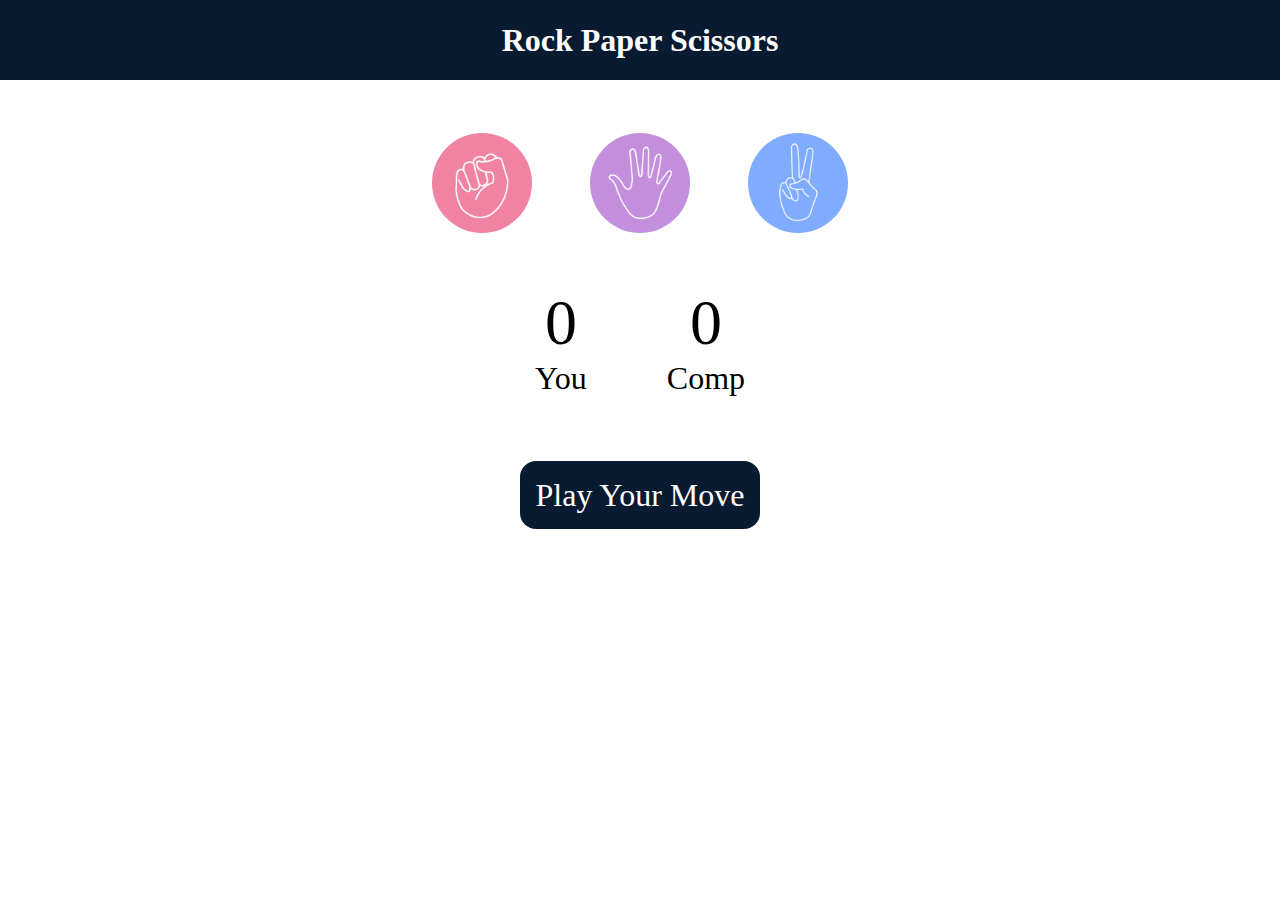
<file: ApnaCollege-rock-paper-scissors/index.html>
<!DOCTYPE html>
<html lang="en">

<head>
    <meta charset="UTF-8">
    <meta name="viewport" content="width=device-width, initial-scale=1.0">
    <link rel="stylesheet" href="style.css">
    <title>R-P-C</title>
</head>

<body>
    <h1>Rock Paper Scissors</h1>
    <!-- game -->
    <div class="choices">
        <div class="choice" id="rock">
            <img src="./images/rock.png" alt="rock-img">
        </div>
        <div class="choice" id="paper">
            <img src="./images/paper.png" alt="paper-img">
        </div>
        <div class="choice" id="scissors">
            <img src="./images/scissors.png" alt="scissors-img">
        </div>
    </div>

    <!-- Score Board -->
    <div class="score-board">
        <div class="score">
            <p id="user-score">0</p>
            <p>You</p>
        </div>
        <div class="score">
            <p id="comp-score">0</p>
            <p>Comp</p>
        </div>
    </div>

    <div class="msg-container">
        <p id="msg">Play Your Move</p>
    </div>
    <script src="app.js"></script>
</body>

</html>
</file>
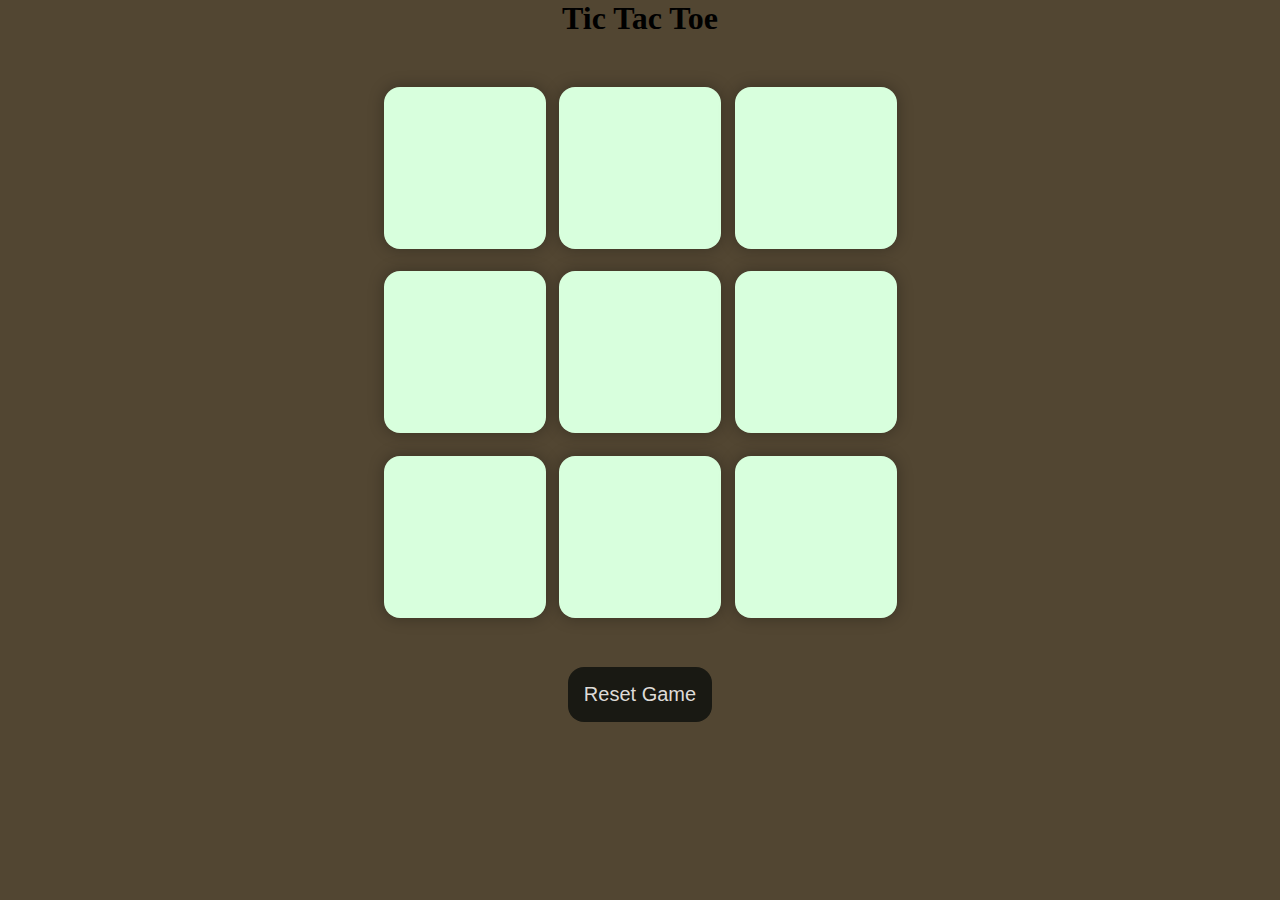
<file: ApnaCollege-Tic-Tac-Toe/index.html>
<!DOCTYPE html>
<html lang="en">
  <head>
    <meta charset="UTF-8" />
    <meta name="viewport" content="width=device-width, initial-scale=1.0" />
    <title>Tic-Tac-Toe Game</title>
    <link rel="stylesheet" href="style.css" />
  </head>
  <body>
    <div class="msg-container hide">
      <p id="msg">Winner</p>
      <button id="new-btn">New Game</button>
    </div>
    <main>
      <h1>Tic Tac Toe</h1>
      <div class="container">
        <div class="game">
          <button class="box"></button>
          <button class="box"></button>
          <button class="box"></button>
          <button class="box"></button>
          <button class="box"></button>
          <button class="box"></button>
          <button class="box"></button>
          <button class="box"></button>
          <button class="box"></button>
        </div>
      </div>
      <button id="reset-btn">Reset Game</button>
    </main>
    <script src="app.js"></script>
  </body>
</html>
</file>
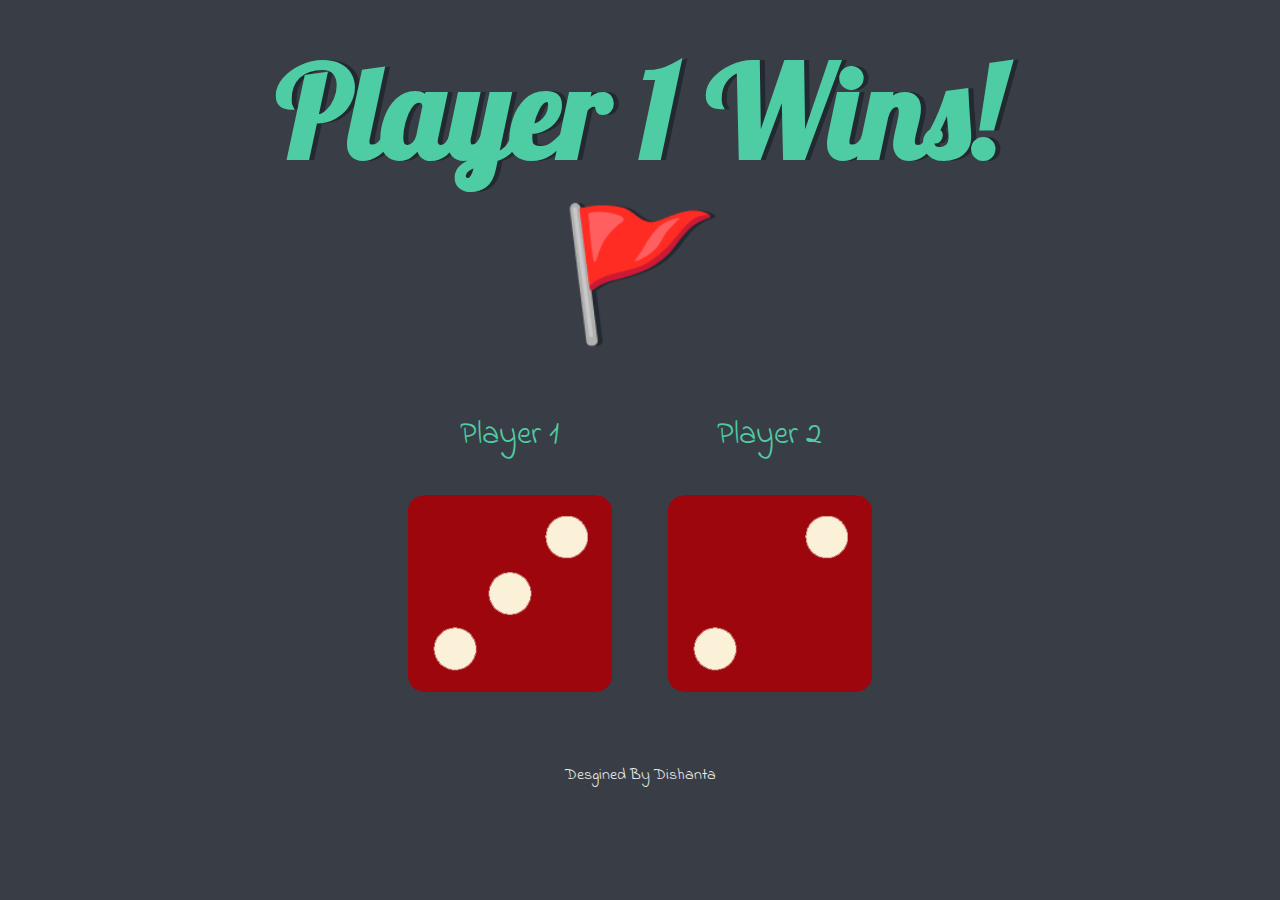
<file: AppBrewery-Dicee-Challenge/index.html>
<!DOCTYPE html>
<html lang="en" dir="ltr">
  <head>
    <meta charset="utf-8" />
    <title>Dicee</title>
    <link rel="stylesheet" href="styles.css" />
    <link
      href="https://fonts.googleapis.com/css?family=Indie+Flower|Lobster"
      rel="stylesheet"
    />
  </head>
  <body>
    <div class="container">
      <h1>Refresh Me</h1>

      <div class="dice">
        <p>Player 1</p>
        <img class="img1" src="" />
      </div>

      <div class="dice">
        <p>Player 2</p>
        <img class="img2" src="" />
      </div>
    </div>

    <footer>Desgined By Dishanta</footer>
    <script src="./index.js"></script>
  </body>
</html>
</file>
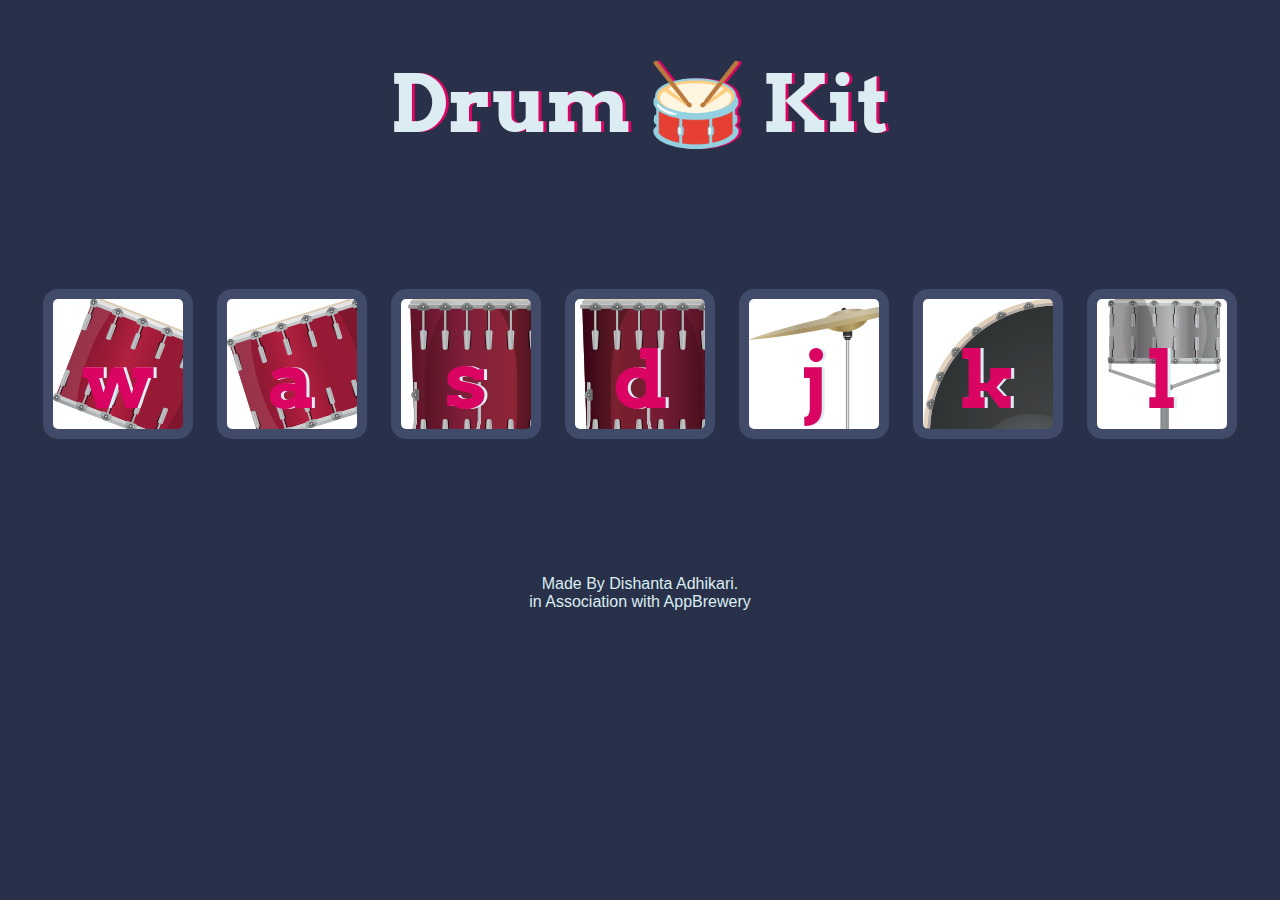
<file: AppBrewery-Drum-Kit/index.html>
<!DOCTYPE html>
<html lang="en" dir="ltr">

<head>
  <meta charset="utf-8" />
  <title>Drum Kit</title>
  <link rel="stylesheet" href="./styles.css" />
  <link href="https://fonts.googleapis.com/css?family=Arvo" rel="stylesheet" />
</head>

<body>
  <h1 id="title">Drum 🥁 Kit</h1>
  <div class="set">
    <button class="w drum">w</button>
    <button class="a drum">a</button>
    <button class="s drum">s</button>
    <button class="d drum">d</button>
    <button class="j drum">j</button>
    <button class="k drum">k</button>
    <button class="l drum">l</button>
  </div>

  <footer>
    Made By Dishanta Adhikari. <br />
    in Association with AppBrewery
  </footer>
  <script src="./index.js"></script>
</body>

</html>
</file>
<file: ApnaCollege-rock-paper-scissors/style.css>
* {
    padding: 0;
    margin: 0;
    text-align: center;
}

h1 {
    background-color: #081b31;
    color: white;
    height: 5rem;
    line-height: 5rem;
}

.choice {
    height: 110px;
    width: 110px;
    border-radius: 50%;
    display: flex;
    justify-content: center;
    align-items: center;
}

.choice:hover {
    cursor: pointer;
    background-color: #081b31;
}

img {
    height: 100px;
    width: 100px;
    object-fit: cover;
    border-radius: 50%;
}

.choices {
    display: flex;
    justify-content: center;
    align-items: center;
    gap: 3rem;
    margin-top: 3rem;
}

.score-board {
    display: flex;
    justify-content: center;
    align-items: center;
    font-size: 2rem;
    margin-top: 3rem;
    gap: 5rem;
}

#user-score,
#comp-score {
    font-size: 4rem;
}

.msg-container {
    margin-top: 5rem;
}

#msg {
    margin-top: 5rem;
    background-color: #081b31;
    color: #fff;
    font-size: 2rem;
    display: inline;
    padding: 1rem;
    border-radius: 1rem;
}
</file>
<file: ApnaCollege-Tic-Tac-Toe/style.css>
* {
    margin: 0;
    padding: 0;
  }
  
  body {
    background-color: #524632;
    text-align: center;
  }
  
  .container {
    height: 70vh;
    display: flex;
    justify-content: center;
    align-items: center;
  }
  
  .game {
    height: 60vmin;
    width: 60vmin;
    display: flex;
    flex-wrap: wrap;
    justify-content: center;
    align-items: center;
    gap: 1.5vmin;
  }
  
  .box {
    height: 18vmin;
    width: 18vmin;
    border-radius: 1rem;
    border: none;
    box-shadow: 0 0 1rem rgba(0, 0, 0, 0.3);
    font-size: 8vmin;
    color: #8F7E4F;
    background-color: #D8FFDD;
  }
  
  #reset-btn {
    padding: 1rem;
    font-size: 1.25rem;
    background-color: #191913;
    color: #DEDBD8;
    border-radius: 1rem;
    border: none;
  }
  
  #new-btn {
    padding: 1rem;
    font-size: 1.25rem;
    background-color: #191913;
    color: #fff;
    border-radius: 1rem;
    border: none;
  }
  
  #msg {
    color: #DEDBD8;
    font-size: 5vmin;
  }
  
  .msg-container {
    height: 100vmin;
    display: flex;
    justify-content: center;
    align-items: center;
    flex-direction: column;
    gap: 4rem;
  }
  
  .hide {
    display: none;
  }
</file>
<file: AppBrewery-Dicee-Challenge/styles.css>
.container {
  width: 70%;
  margin: auto;
  text-align: center;
}

.dice {
  text-align: center;
  display: inline-block;

}

body {
  background-color: #393E46;
}

h1 {
  margin: 30px;
  font-family: 'Lobster', cursive;
  text-shadow: 5px 0 #232931;
  font-size: 8rem;
  color: #4ECCA3;
}

p {
  font-size: 2rem;
  color: #4ECCA3;
  font-family: 'Indie Flower', cursive;
}

img {
  width: 80%;
}

footer {
  margin-top: 5%;
  color: #EEEEEE;
  text-align: center;
  font-family: 'Indie Flower', cursive;

}
</file>
<file: AppBrewery-Drum-Kit/styles.css>
body {
  text-align: center;
  background-color: #283149;
}

h1 {
  font-size: 5rem;
  color: #dbedf3;
  font-family: "Arvo", cursive;
  text-shadow: 3px 0 #da0463;
}

footer {
  color: #dbedf3;
  font-family: sans-serif;
}

.w {
  background-image: url("./images/tom1.png");
}

.a {
  background-image: url("./images/tom2.png");
}

.s {
  background-image: url("./images/tom3.png");
}

.d {
  background-image: url("./images/tom4.png");
}

.j {
  background-image: url("./images/crash.png");
}

.k {
  background-image: url("./images/kick.png");
}

.l {
  background-image: url("./images/snare.png");
}

.set {
  margin: 10% auto;
}

.game-over {
  background-color: red;
  opacity: 0.8;
}

.pressed {
  box-shadow: 0 3px 4px 0 #dbedf3;
  opacity: 0.5;
}

.red {
  color: red;
}

.drum {
  outline: none;
  border: 10px solid #404b69;
  font-size: 5rem;
  font-family: "Arvo", cursive;
  line-height: 2;
  font-weight: 900;
  color: #da0463;
  text-shadow: 3px 0 #dbedf3;
  border-radius: 15px;
  display: inline-block;
  width: 150px;
  height: 150px;
  text-align: center;
  margin: 10px;
  background-color: white;
}
</file>
